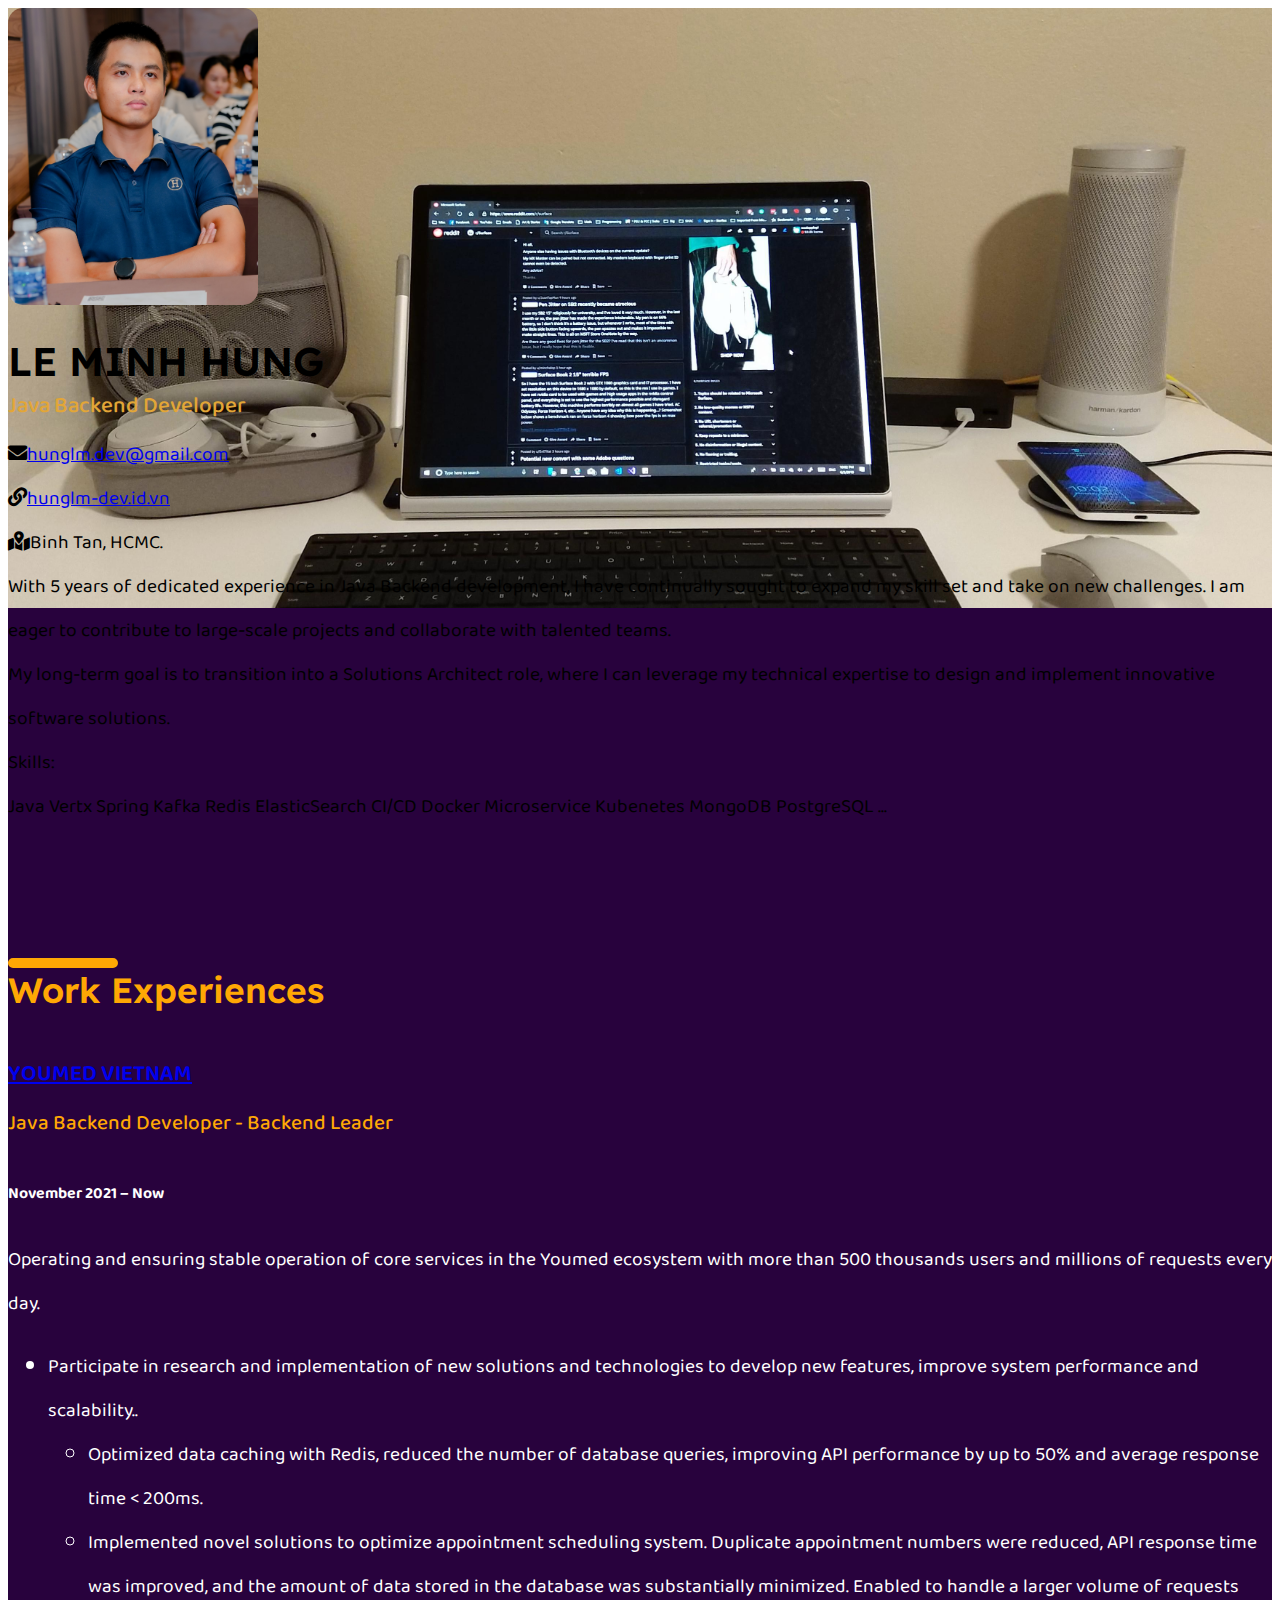
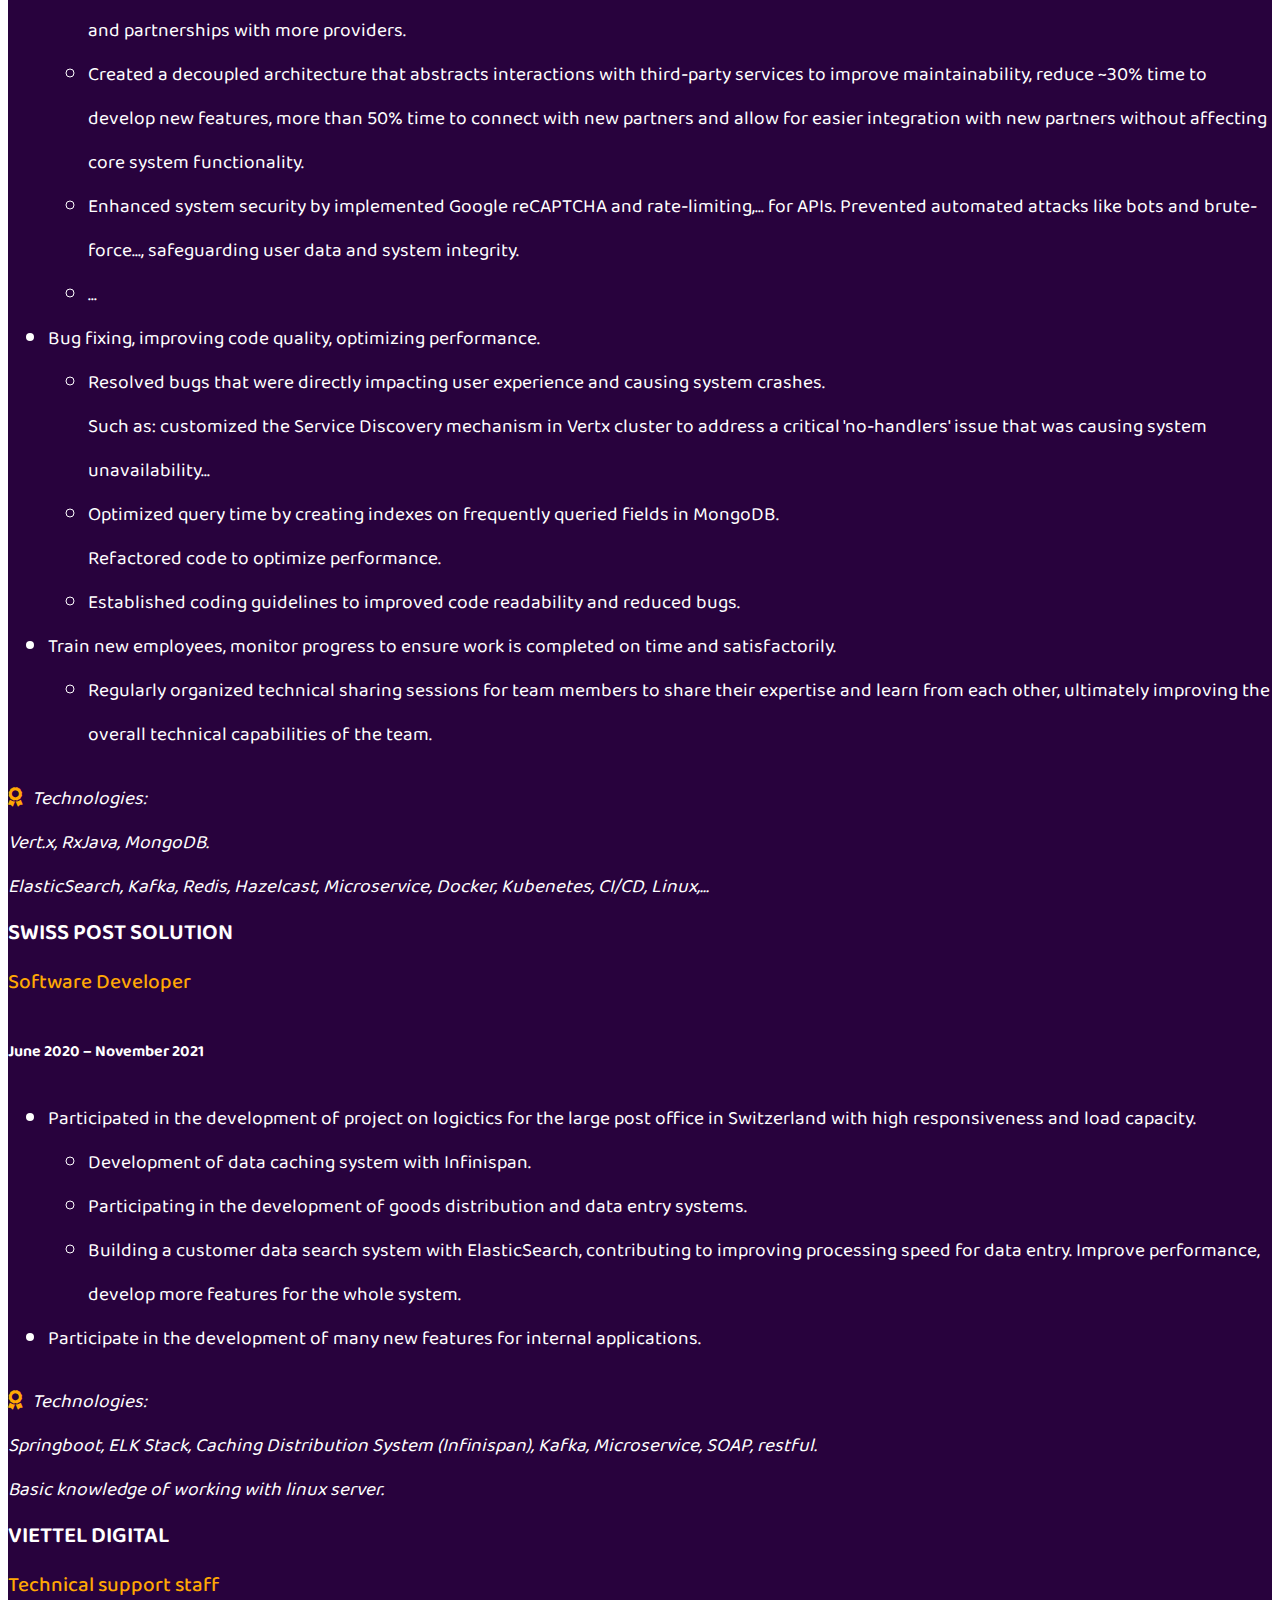
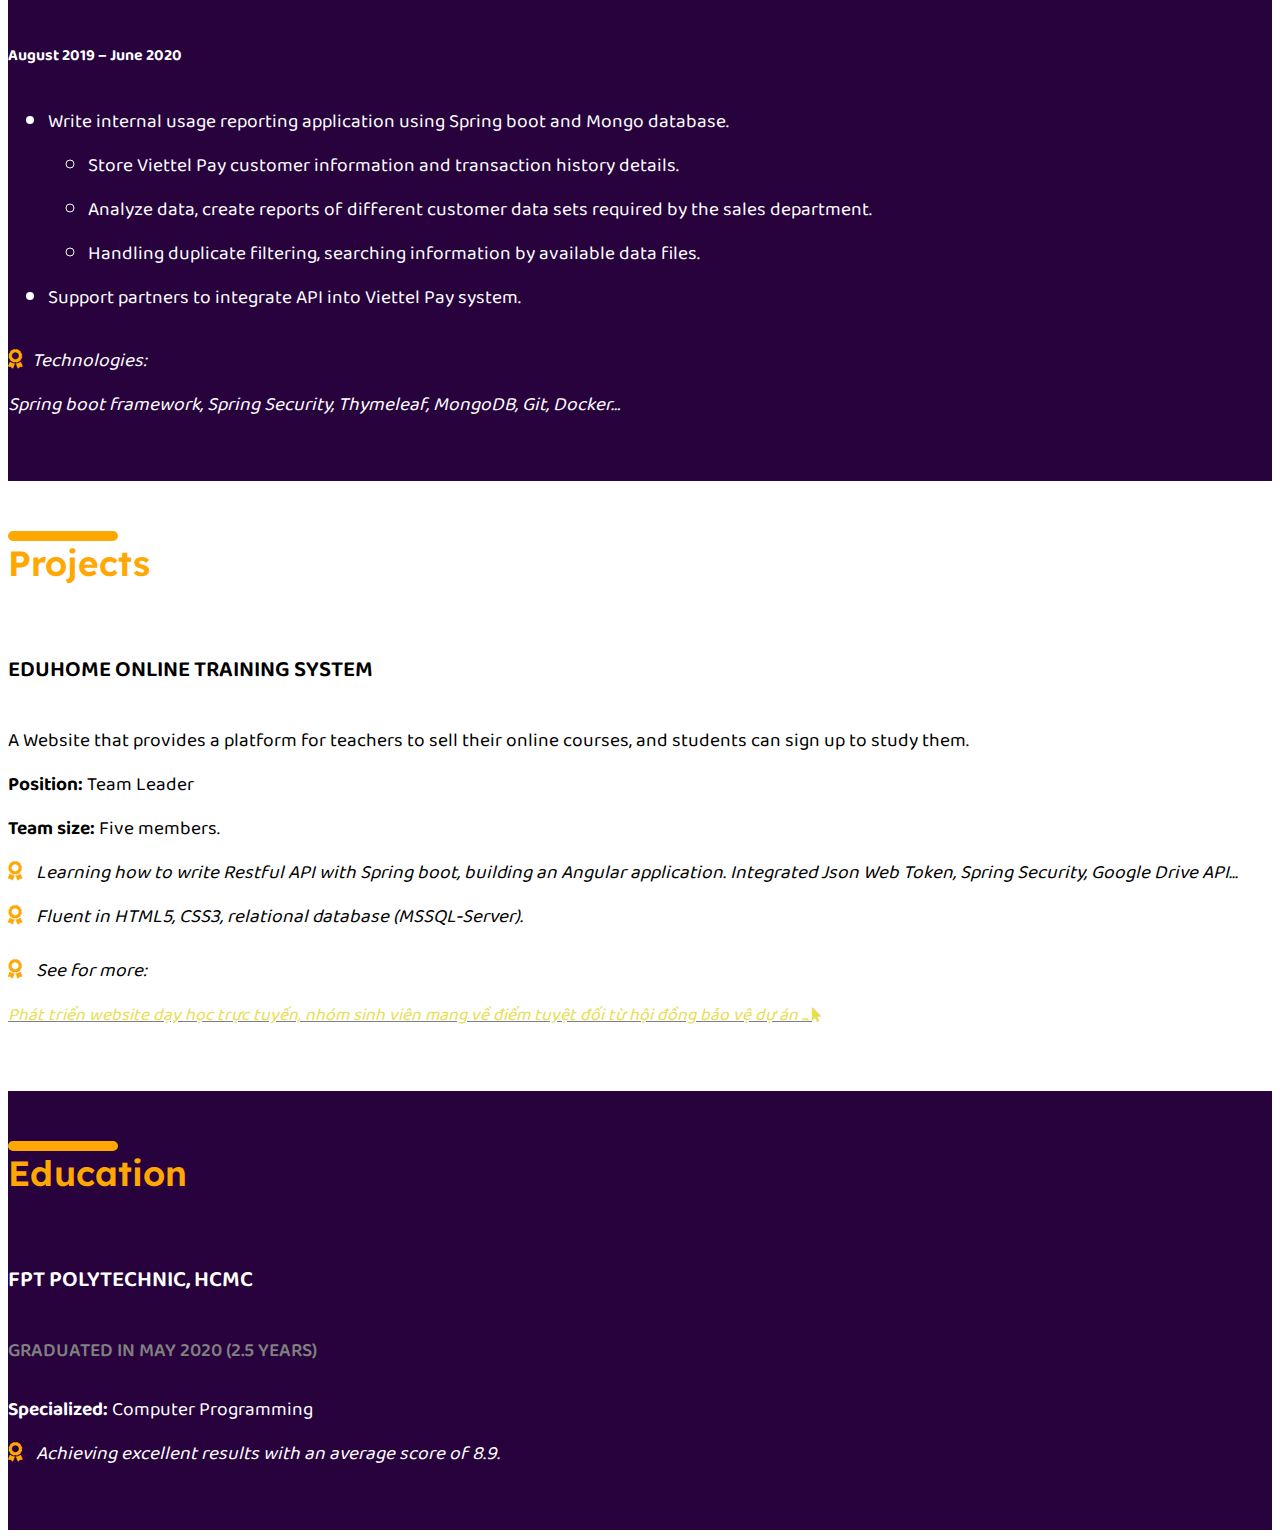
<file: index.html>
<!DOCTYPE html>
<html lang="en">

<head>
    <meta charset="UTF-8">
    <meta name="viewport" content="width=device-width, initial-scale=1.0">
    <link rel="shortcut icon" type="image/x-icon" href="img/logo.png">
    <link href="https://fonts.googleapis.com/css2?family=Baloo+Tammudu+2:wght@400;500&family=Lexend+Deca&display=swap"
        rel="stylesheet">
    <link rel="stylesheet" href="https://stackpath.bootstrapcdn.com/bootstrap/4.5.0/css/bootstrap.min.css"
        integrity="sha384-9aIt2nRpC12Uk9gS9baDl411NQApFmC26EwAOH8WgZl5MYYxFfc+NcPb1dKGj7Sk" crossorigin="anonymous">
    <link rel="stylesheet" href="css/fontawesome-free-5.13.0-web/css/all.min.css">
    <link rel="stylesheet" href="css/index.css">
    <title>Hunglm - Backend Developer</title>
</head>

<body>

    <!--Header start-->
    <div class="header">
        <!--Persional Info Start-->
        <div class="container">
            <div class="row">
                <div class="col-md-3 col-12 align-items-end ">
                    <div class="">
                        <img src="img/img.JPG" style="border-radius: 15px;" alt="" class="my-avatar">
                    </div>
                    <div class="my-name">
                        LE MINH HUNG <br>
                    </div>
                    <div class="my-job mb-3">
                        Java Backend Developer <br>
                    </div>

                </div>
                <div class="col-md-8 col-12 d-flex align-content-end flex-wrap mb-2">

                    <div class="mb-4">
                        <i class="fas fa-envelope"></i><span class="ml-3"></span><a
                            href="mailto:hunglm.dev@gmail.com">hunglm.dev@gmail.com</a></span><br>
                        <i class="fas fa-link"></i><span class="ml-3"></span><a
                            href="https://hunglm-dev.id.vn">hunglm-dev.id.vn</a></span><br>
                        <i class="fas fa-map-marked-alt"></i><span class="ml-3">Binh Tan, HCMC.</span><br>
                    </div>
                    <div class="">
                        With 5 years of dedicated experience in Java Backend development, 
                        I have continually sought to expand my skill set and take on new challenges. 
                        I am eager to contribute to large-scale projects and collaborate with talented teams. <br>
                        My long-term goal is to transition into a Solutions Architect role, 
                        where I can leverage my technical expertise to design and implement innovative software solutions.
                    </div>
                    <div class="mt-4 align-content-center">
                        <div>Skills:</div>
                        <span class="my-badge">Java</span>
                        <span class="my-badge">Vertx</span>
                        <span class="my-badge">Spring</span>
                        <span class="my-badge">Kafka</span>
                        <span class="my-badge">Redis</span>
                        <span class="my-badge">ElasticSearch</span>
                        <span class="my-badge">CI/CD</span>
                        <span class="my-badge">Docker</span>
                        <span class="my-badge">Microservice</span>
                        <span class="my-badge">Kubenetes</span>
                        <span class="my-badge">MongoDB</span>
                        <span class="my-badge">PostgreSQL</span>
                        <span class="my-badge">...</span>
                    </div>
                </div>
            </div>
        </div>
        <!--Persional Info End-->
    </div>
    <!--Header End-->
    <!--Container Start-->
    <!--Work Exp Start-->
    <div class="container-fluid work-exp">
        <div class="container content">
            <div class="row">
                <div class="col-12 col-md-3 float-right heading">
                    <div class="head-span"></div>
                    <span class="list-title">Work Experiences</span>
                </div>
                <div class="col-12 col-md-9 text-justify">
                    <h3 style="margin: 0 auto;"><a href="https://youmed.vn" target="_blank">YOUMED VIETNAM</a></h3>
                    <div class="job-title">Java Backend Developer - Backend Leader</div>
                    <h5>November 2021 – Now</h5>
                    <div class="text-justify">
                        <div>Operating and ensuring stable operation of core services in the
                            Youmed ecosystem with more than 500 thousands users and millions of requests every day.
                        </div>
                        <ul>
                            <li>Participate in research and implementation of new solutions and technologies
                                to develop new features, improve system performance and scalability..
                                <ul>
                                    <li>Optimized data caching with Redis, reduced the number of database queries,
                                        improving API performance by up to 50% and average response time < 200ms.</li>
                                    <li>
                                        Implemented novel solutions to optimize appointment scheduling system.
                                        Duplicate appointment numbers were reduced,
                                        API response time was improved, and the amount of data stored in the database
                                        was substantially minimized.
                                        Enabled to handle a larger volume of requests and partnerships with more
                                        providers.
                                    </li>
                                    <li>
                                        Created a decoupled architecture that abstracts interactions with third-party
                                        services
                                        to improve maintainability, reduce ~30% time to develop new features, more than
                                        50% time to connect with new partners
                                        and allow for easier integration with new partners without affecting core system
                                        functionality.
                                    </li>
                                    <li>Enhanced system security by implemented Google reCAPTCHA and rate-limiting,...
                                        for APIs.
                                        Prevented automated attacks like bots and brute-force..., safeguarding user data
                                        and system integrity.</li>
                                    <li>...</li>
                                </ul>
                            </li>
                            <li> Bug fixing, improving code quality, optimizing performance.
                                <ul>
                                    <li>
                                        Resolved bugs that were directly impacting user experience and causing system
                                        crashes.
                                        <br>Such as:
                                        customized the Service Discovery mechanism in Vertx cluster to address a
                                        critical 'no-handlers'
                                        issue that was causing system unavailability...
                                    </li>
                                    <li>Optimized query time by creating indexes on frequently queried fields in
                                        MongoDB.
                                        <br>
                                        Refactored code to optimize performance.
                                    </li>
                                    <li>
                                        Established coding guidelines to improved code readability and reduced bugs.
                                    </li>
                                </ul>
                            </li>

                            <li>Train new employees, monitor progress to ensure work is completed on time and
                                satisfactorily.
                                <ul>
                                    <li>
                                        Regularly organized technical sharing sessions for team members to share their
                                        expertise and learn from each other,
                                        ultimately improving the overall technical capabilities of the team.
                                    </li>
                                </ul>
                            </li>

                        </ul>
                        <div class="archive">
                            <i class="fas fa-award"></i>Technologies:<br>
                            <div class="ml-4">
                                Vert.x, RxJava, MongoDB. <br>
                                ElasticSearch, Kafka, Redis, Hazelcast, Microservice, Docker, Kubenetes, CI/CD,
                                Linux,...<br>
                            </div>
                        </div>
                    </div>
                    <h3 class="mt-4" style="margin: 0 auto;">SWISS POST SOLUTION</h3>
                    <div class="job-title">Software Developer </div>
                    <h5>June 2020 – November 2021</h5>
                    <div class="text-justify">
                        <ul>
                            <li>
                                Participated in the development of project on logictics for the large post office in
                                Switzerland with high responsiveness and load capacity.
                                <ul>
                                    <li>Development of data caching system with Infinispan.</li>
                                    <li>Participating in the development of goods distribution and data entry systems.
                                    </li>
                                    <li>Building a customer data search system with ElasticSearch, contributing to
                                        improving
                                        processing speed for data entry.
                                        Improve performance, develop more features for the whole system.</li>
                                </ul>
                            </li>
                            <li>Participate in the development of many new features for internal applications.</li>
                        </ul>
                        <div class="archive">
                            <i class="fas fa-award"></i>Technologies:
                            <div class="ml-4">
                                Springboot, ELK Stack, Caching Distribution
                                System (Infinispan), Kafka, Microservice, SOAP, restful.</br>
                                Basic knowledge of working with linux server.
                            </div>
                        </div>
                    </div>
                    <h3 class="mt-4" style="margin: 0 auto;">VIETTEL DIGITAL</h3>
                    <div class="job-title">Technical support staff </div>
                    <h5>August 2019 – June 2020</h5>
                    <div class="text-justify">
                        <ul>
                            <li>
                                Write internal usage reporting application using Spring boot and Mongo database.
                                <ul>
                                    <li>Store Viettel Pay customer information and transaction history details.</li>
                                    <li>Analyze data, create reports of different customer data sets required by the
                                        sales department.</li>
                                    <li>Handling duplicate filtering, searching information by available data files.
                                    </li>
                                </ul>
                            </li>
                            <li>Support partners to integrate API into Viettel Pay system.</li>
                        </ul>
                        <div class="archive">
                            <i class="fas fa-award"></i>Technologies:
                            <div class="ml-4">
                                Spring boot framework, Spring Security, Thymeleaf, MongoDB, Git, Docker… </br>
                            </div>
                        </div>
                    </div>
                </div>
            </div>
        </div>
    </div>
    <!--Work Exp End-->
    <!--Projects Start-->
    <div class="container-fluid project">
        <div class="container">
            <div class="row">
                <div class="col-12 col-md-3 heading">
                    <div class="head-span"></div>
                    <span class="list-title">Projects</span>
                </div>
                <div class="col-12 col-md-9">
                    <h3>EDUHOME ONLINE TRAINING SYSTEM</h3>
                    <div>A Website that provides a platform for teachers to sell their online courses, and students can
                        sign up to study them.</div>
                    <div><b>Position: </b>Team Leader</div>
                    <div>
                        <b>Team size: </b>Five members.
                    </div>
                    <div class="archive"><i class="fas fa-award"></i>
                        Learning how to write Restful API with Spring boot, building an Angular application.
                        Integrated Json Web Token, Spring Security, Google Drive API...</br>
                        <i class="fas fa-award"></i>
                        Fluent in HTML5, CSS3, relational database (MSSQL-Server).</br>
                        <div class="ext-link">
                            <i class="fas fa-award"></i>
                            See for more:</br>

                            <a class="org-link" target="blank"
                                href="https://caodang.fpt.edu.vn/tin-noi-bat/phat-trien-website-day-hoc-truc-tuyen-nhom-sinh-vien-mang-ve-diem-tuyet-doi-tu-hoi-dong-bao-ve-du-an.html">

                                Phát triển website dạy học trực tuyến, nhóm sinh viên mang về điểm tuyệt đối từ hội đồng
                                bảo vệ dự án ...
                                <i style="font-size: 0.9rem;" class="fa fa-mouse-pointer" aria-hidden="true"></i>
                            </a>
                        </div>
                    </div>
                </div>
            </div>
        </div>
    </div>
    <!--Projects End-->
    <!--Education Start-->
    <div class="container-fluid work-exp">
        <div class="container ">
            <div class="row ">
                <div class="col-12 col-md-4 float-right heading">
                    <div class="head-span"></div>
                    <span class="list-title">Education</span>
                </div>
                <div class="col-12 col-md-8 text-justify">
                    <h3>FPT POLYTECHNIC, HCMC</h3>
                    <div style="color: gray; font-weight: 600; margin-bottom: 15px;">GRADUATED IN MAY 2020 (2.5 YEARS)
                    </div>
                    <div>
                        <b>Specialized:</b>
                        Computer Programming
                    </div>
                    <div class="archive">
                        <i class="fas fa-award"></i>
                        Achieving excellent results with an average score of 8.9.
                    </div>
                </div>
            </div>
        </div>
    </div>
    <!--Education End-->
    <!--Container End-->

</body>
<script src="https://code.jquery.com/jquery-3.5.1.slim.min.js"
    integrity="sha384-DfXdz2htPH0lsSSs5nCTpuj/zy4C+OGpamoFVy38MVBnE+IbbVYUew+OrCXaRkfj"
    crossorigin="anonymous"></script>
<script src="https://cdn.jsdelivr.net/npm/popper.js@1.16.0/dist/umd/popper.min.js"
    integrity="sha384-Q6E9RHvbIyZFJoft+2mJbHaEWldlvI9IOYy5n3zV9zzTtmI3UksdQRVvoxMfooAo"
    crossorigin="anonymous"></script>
<script src="https://stackpath.bootstrapcdn.com/bootstrap/4.5.0/js/bootstrap.min.js"
    integrity="sha384-OgVRvuATP1z7JjHLkuOU7Xw704+h835Lr+6QL9UvYjZE3Ipu6Tp75j7Bh/kR0JKI"
    crossorigin="anonymous"></script>

</html>
</file>
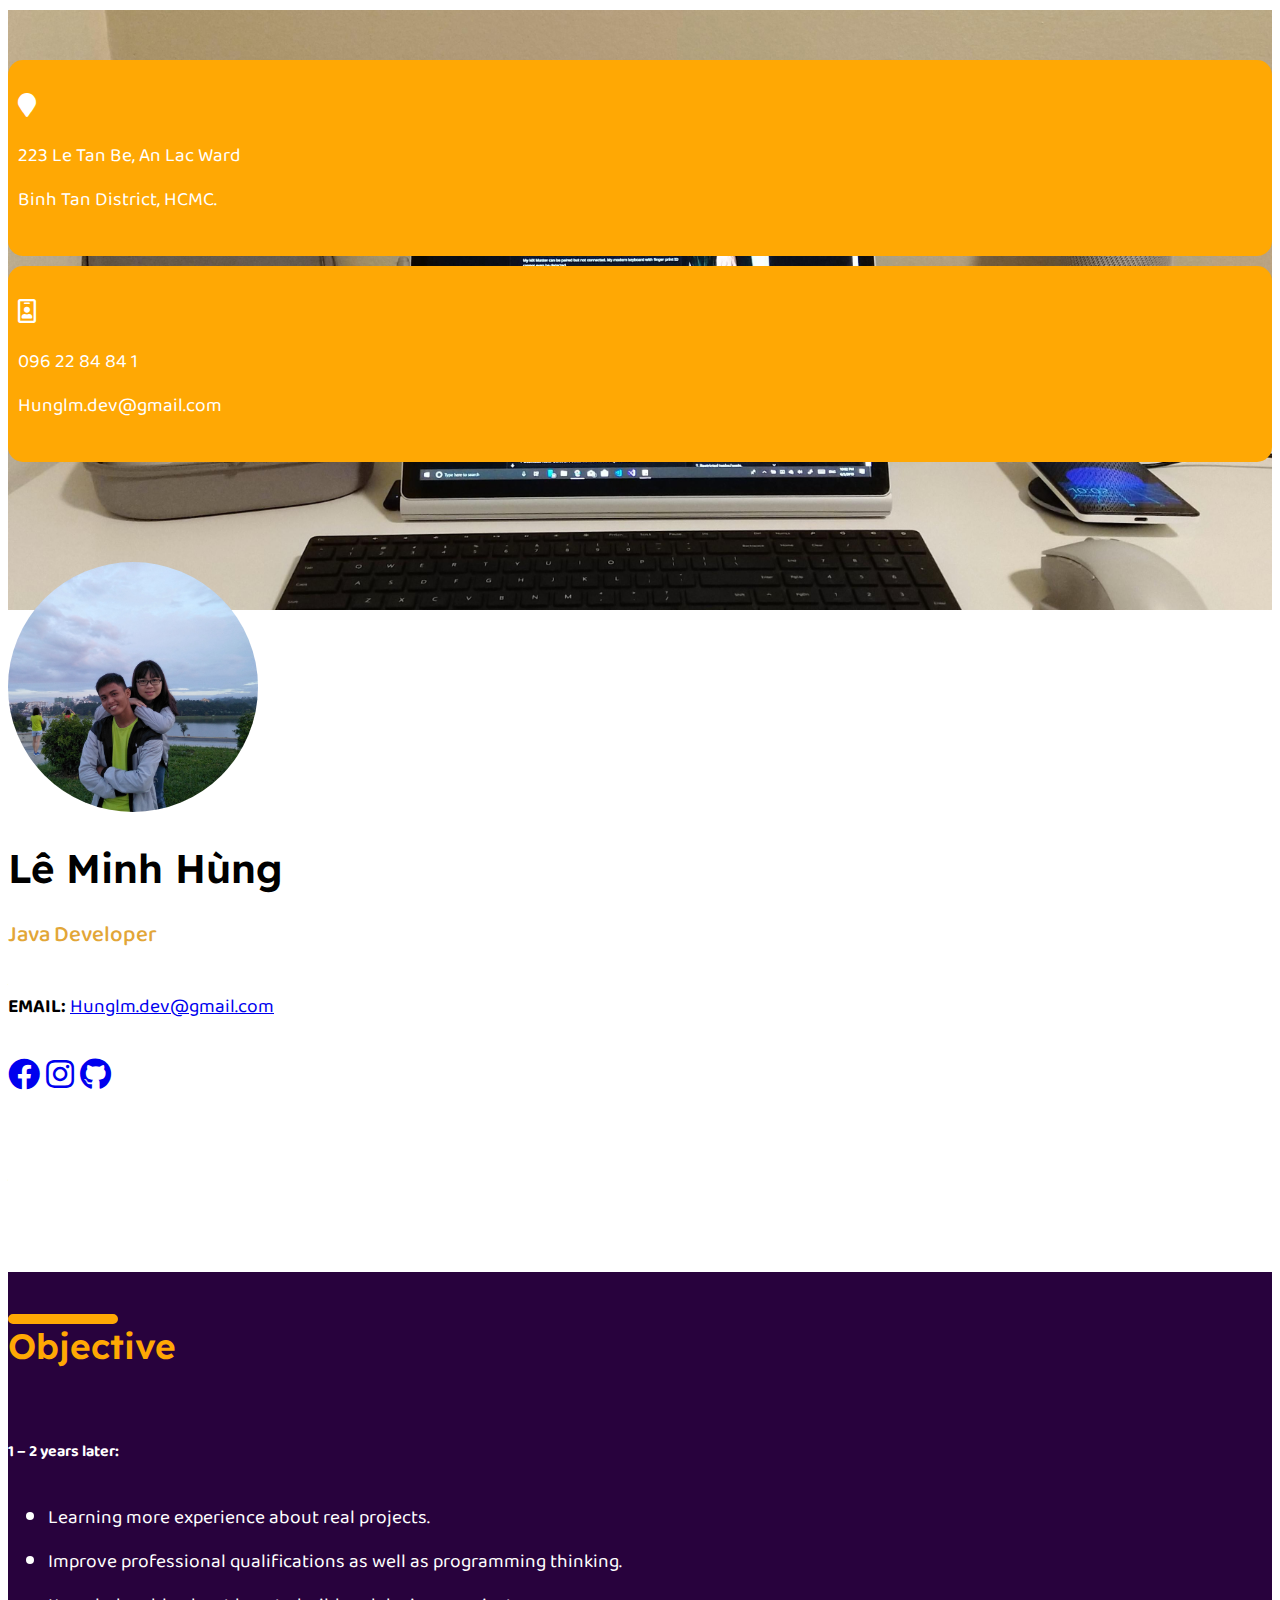
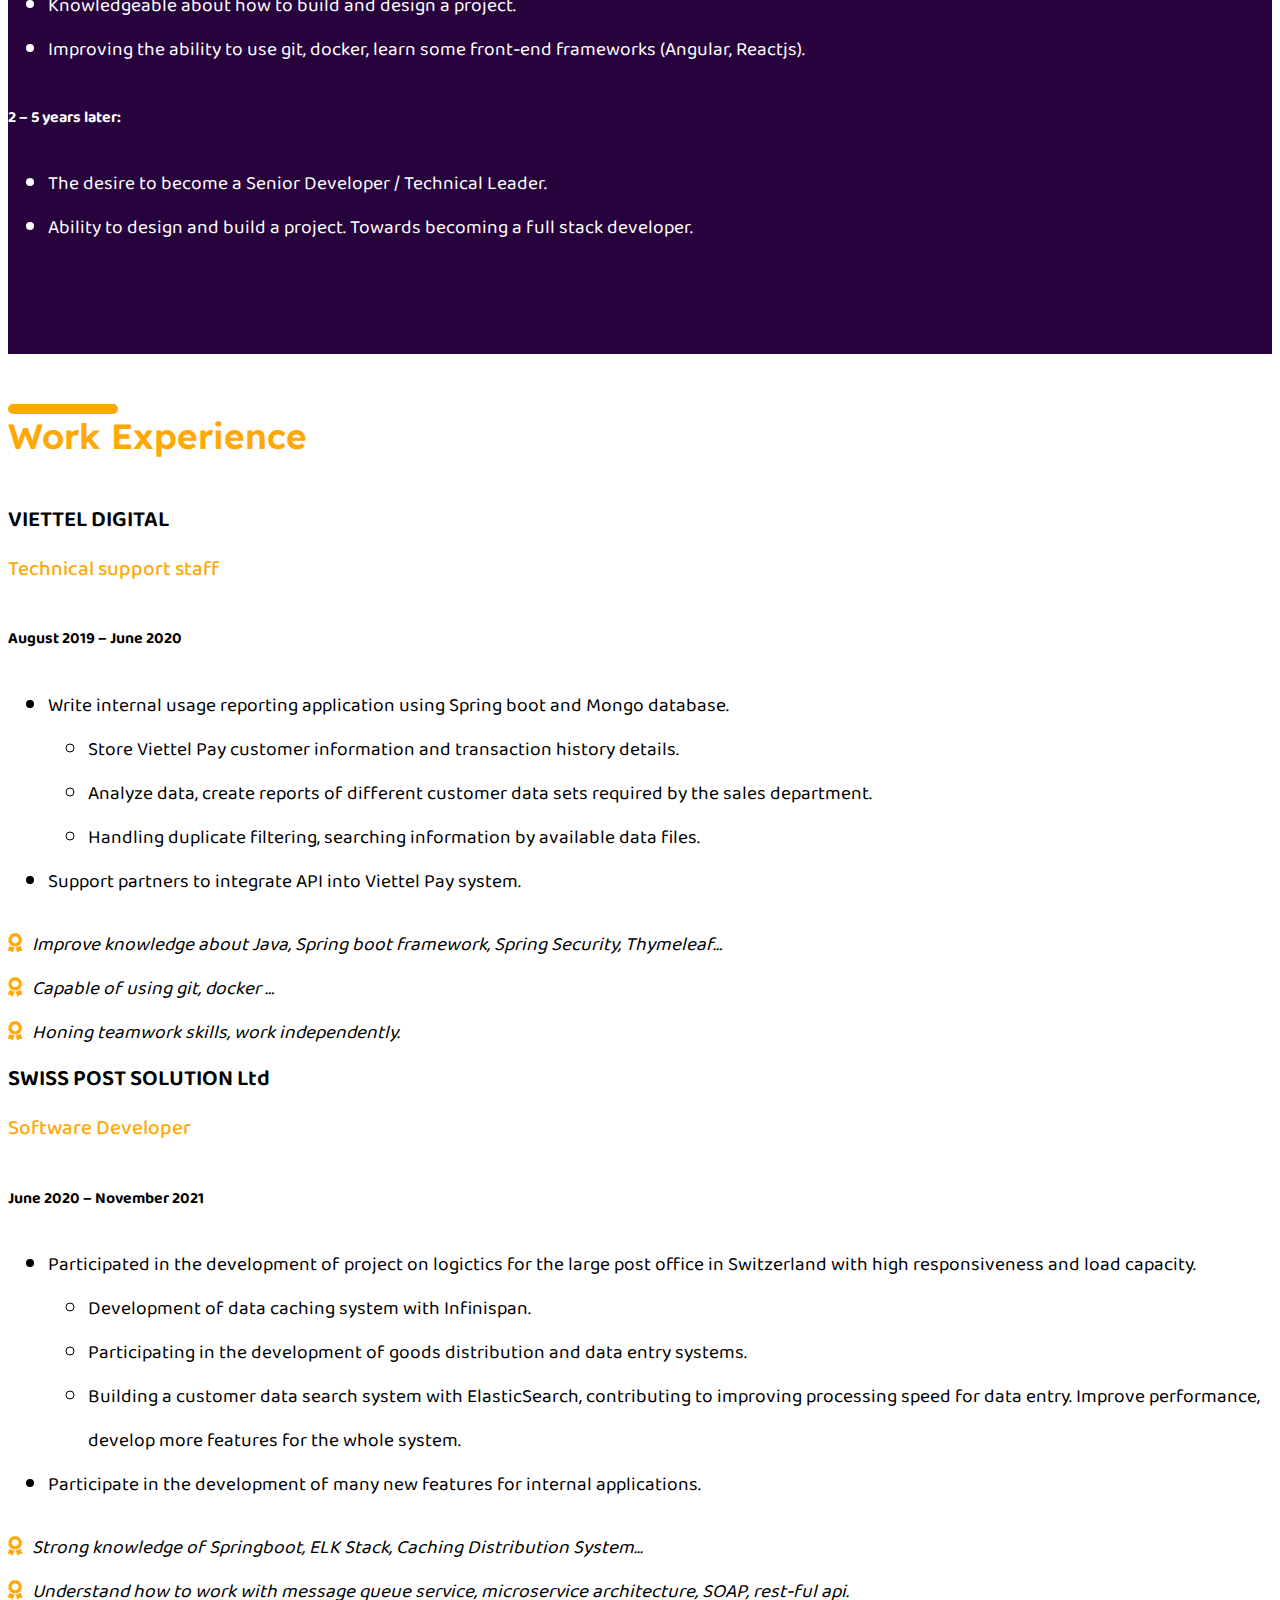
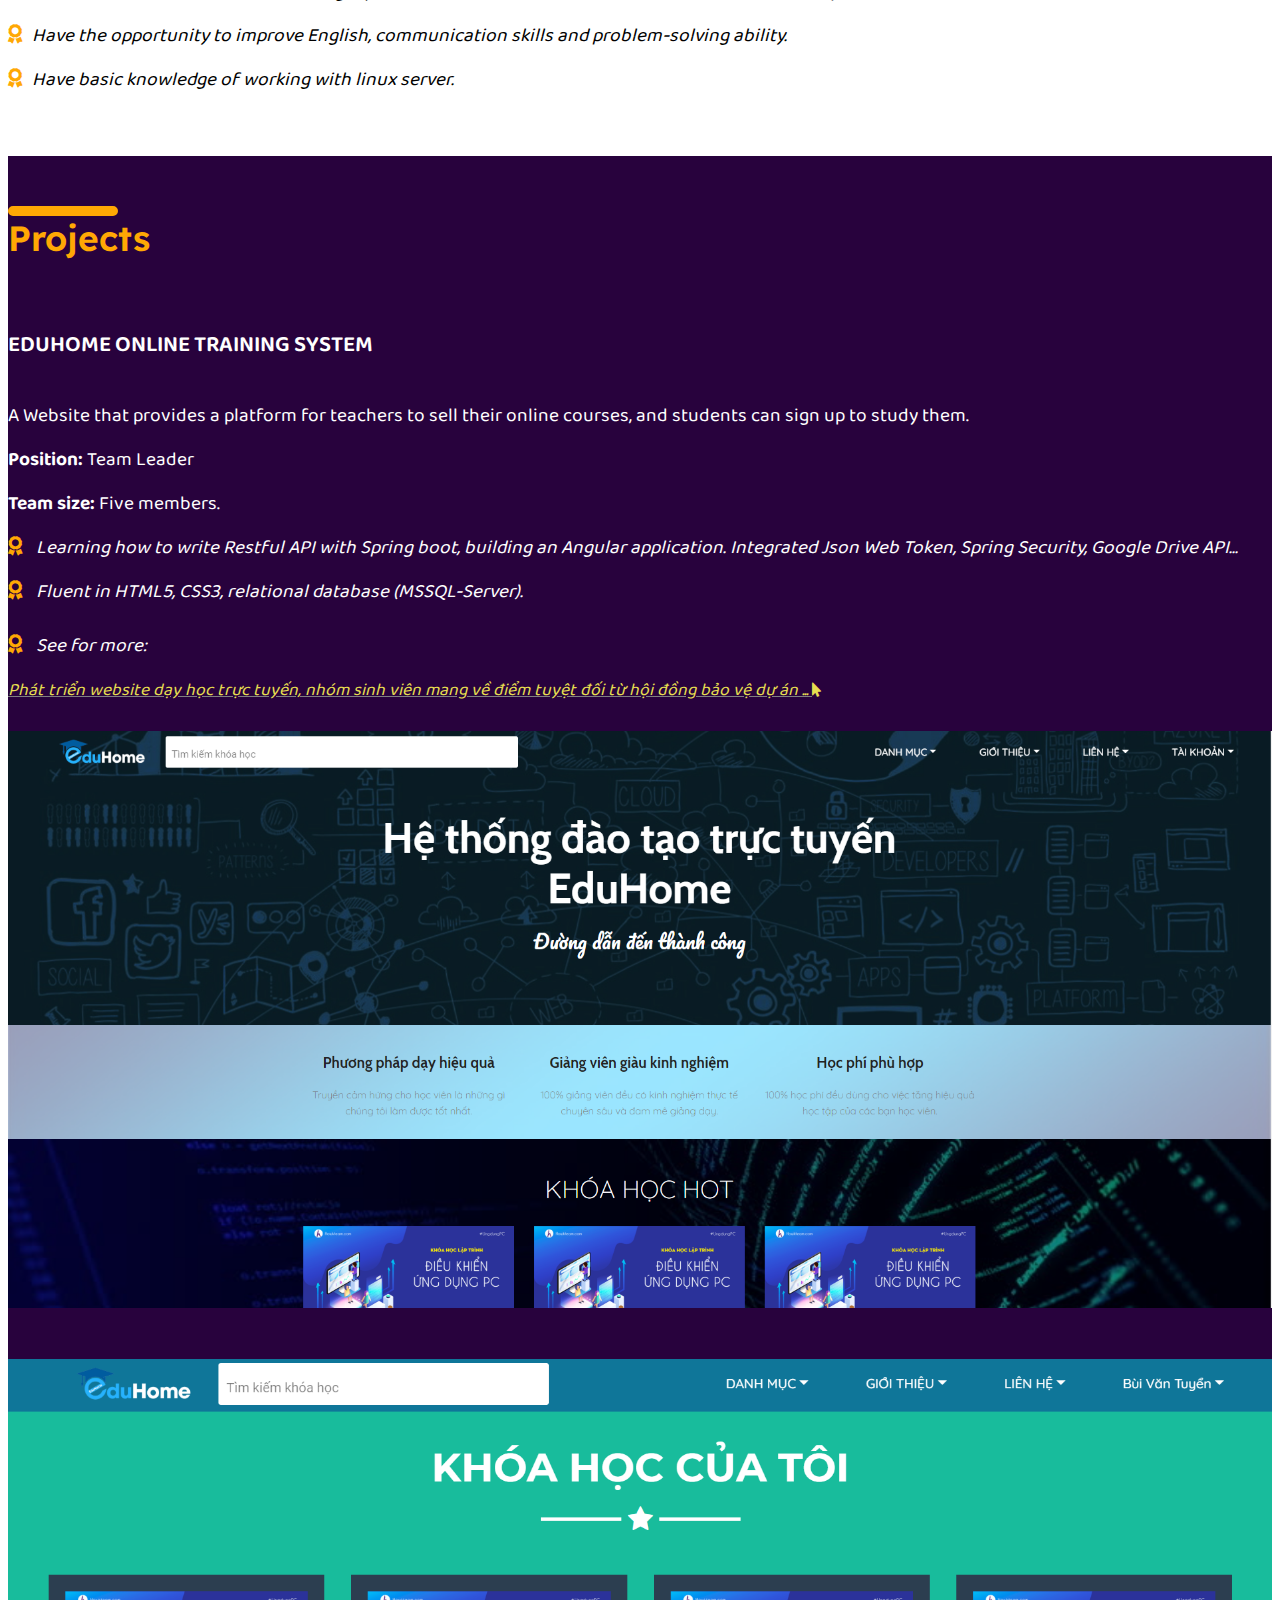
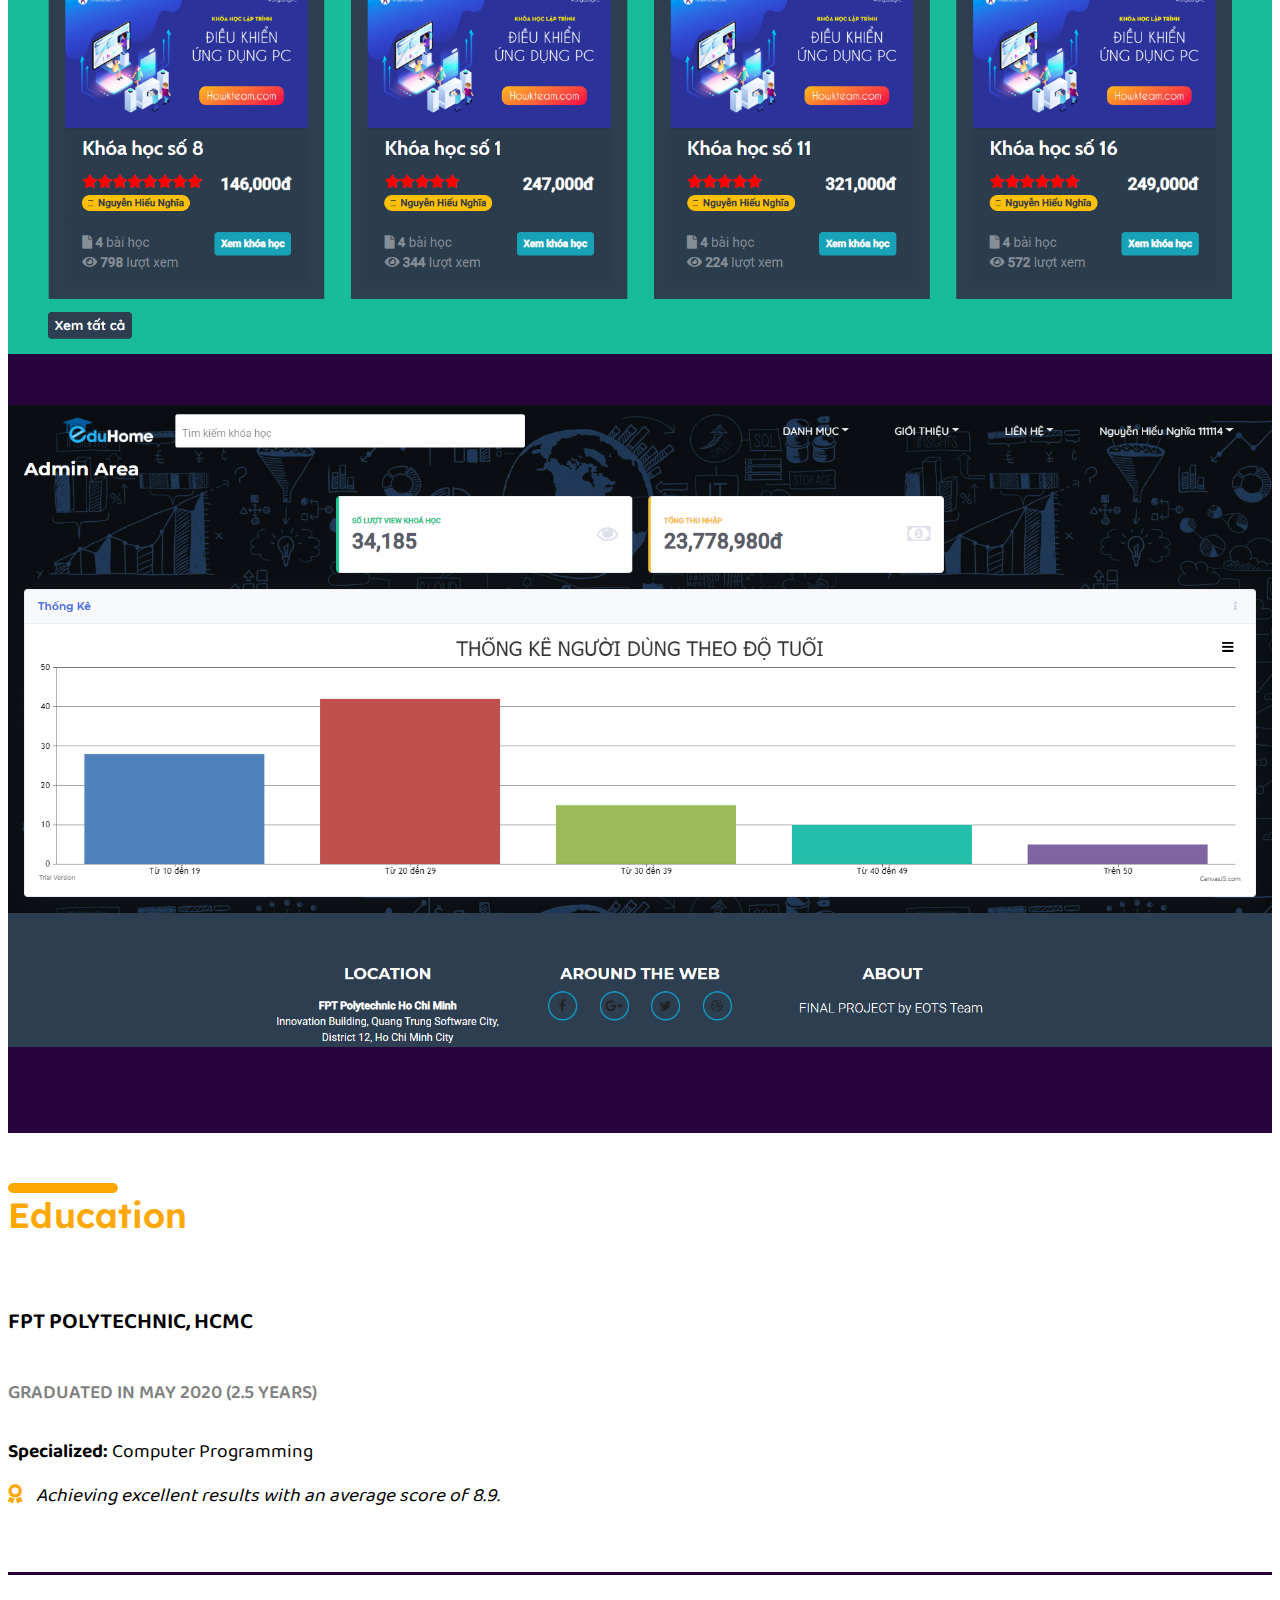
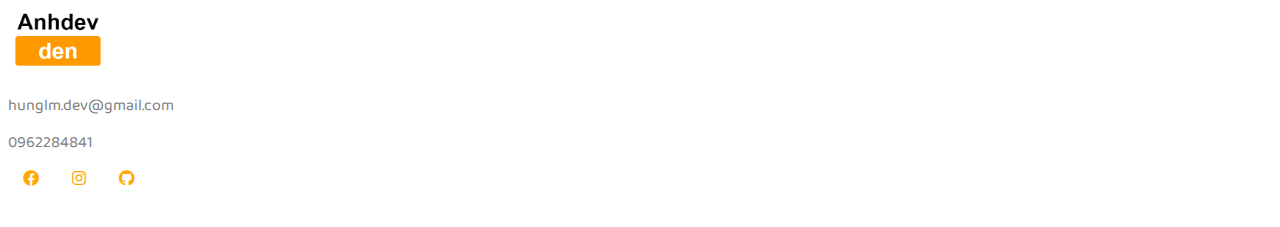
<file: index_bk.html>
<!DOCTYPE html>
<html lang="en">

<head>
    <meta charset="UTF-8">
    <meta name="viewport" content="width=device-width, initial-scale=1.0">
    <link rel="shortcut icon" type="image/x-icon" href="img/logo.png">
    <link href="https://fonts.googleapis.com/css2?family=Baloo+Tammudu+2:wght@400;500&family=Lexend+Deca&display=swap"
        rel="stylesheet">
    <link rel="stylesheet" href="https://stackpath.bootstrapcdn.com/bootstrap/4.5.0/css/bootstrap.min.css"
        integrity="sha384-9aIt2nRpC12Uk9gS9baDl411NQApFmC26EwAOH8WgZl5MYYxFfc+NcPb1dKGj7Sk" crossorigin="anonymous">
    <link rel="stylesheet" href="css/fontawesome-free-5.13.0-web/css/all.min.css">
    <link rel="stylesheet" href="css/index.css">
    <title>Lê Minh Hùng</title>
</head>

<body>

    <!--Header start-->
    <div class="header">
        <div class="container">
            <!--Block My-Info Start-->
            <div class="row contact">
                <div class="col-12 col-md-6 contact-item">
                    <div class="icon-block d-block float-left">
                        <i class="fas fa-map-marker"></i>
                    </div>
                    <div>
                        223 Le Tan Be, An Lac Ward
                    </div>
                    <div>
                        Binh Tan District, HCMC.
                    </div>
                </div>

                <div class="col-12 col-md-6 clearfix contact-item">
                    <div class="icon-block d-block float-left">
                        <i class="far fa-id-badge"></i>
                    </div>
                    <div>
                        096 22 84 84 1
                    </div>
                    <div>
                        Hunglm.dev@gmail.com
                    </div>
                </div>
            </div>

            <!--Block My-Info End-->
        </div>
        <!--Persional Info Start-->
        <div class="container-fluid">
            <div class="row">
                <div class="col-12 col-md-3"></div>
                <div class="my-info col-12 col-md-6">
                    <div class="img-avatar align-self-end text-center">
                        <img class="my-avatar" src="img/ava.jpeg">
                        <div>
                            <h2 class="my-name">Lê Minh Hùng</h2>
                            <p class="my-job">Java Developer</p>
                        </div>
                        <div>
                            <b>EMAIL: </b> <span><a href="mailto:hunglm.dev@gmail.com">Hunglm.dev@gmail.com</a></span>
                        </div>
                        <div class="social-link">
                            <a href="https://www.facebook.com/hunglm.dev"><i class="fab fa-facebook"></i></a>
                            <a href="#"><i class="fab fa-instagram"></i></a>
                            <a href="https://github.com/hunglm-dev"><i class="fab fa-github"></i></a>
                        </div>
                    </div>
                </div>
                <div class="col-12 col-md-3"></div>
            </div>
        </div>
        <!--Persional Info End-->
    </div>
    <!--Header End-->

    <!--Container Start-->
    <!--About-Me Start-->
    <div class="container content">
        <div class="row about-me">
            <div class="col-12 col-md-4 float-right heading">
                <div class="head-span"></div>
                <span class="list-title">About Me</span>
            </div>
            <div class="col-12 col-md-8">
                <div class="about-me-content mb-4">
                    I am a Java Developer. Knowledge of Java Core, OOP ... <br>
                    Have experience working with Spring Framework and have certain knowledge about relational databases
                    such as MS SQL-Server.
                </div>
                <div class="skill mb-3">
                        <div class="skill-title row">
                            <span class="skill-item col-md-3 col-6"><i class="skill-icon fab fa-java"></i>Java</span>
                            <span class="skill-item col-md-3 col-6"><i class="skill-icon fas fa-database"></i>SQL</span>
                            <span class="skill-item col-md-3 col-6"><i class="skill-icon fab fa-angular"></i>Angular 2+</span>
                            <span class="skill-item col-md-3 col-6"><i class="skill-icon fab fa-html5"></i>HTML, CSS</span>
                        </div>
                    </div>
                </div>
            </div>
        </div>
    </div>
    <!--About-Me End-->
    <!--Objective Start-->
    <div class="container-fluid work-exp">
        <div class="container">
            <div class="row about-me">
                <div class="col-12 col-md-4 float-right heading">
                    <div class="head-span"></div>
                    <span class="list-title">Objective</span>
                </div>
                <div class="col-12 col-md-8">
                    <div class="about-me-content">
                        <div>
                            <h5>1 – 2 years later:</h5>
                            <div>
                                <ul>
                                    <li>Learning more experience about real projects.</li>
                                    <li>Improve professional qualifications as well as programming thinking.</li>
                                    <li>Knowledgeable about how to build and design a project.</li>
                                    <li>Improving the ability to use git, docker, learn some front-end frameworks
                                        (Angular, Reactjs).</li>
                                </ul>
                            </div>
                            <h5>2 – 5 years later:</h5>
                            <div>
                                <ul>
                                    <li>The desire to become a Senior Developer / Technical Leader. </li>
                                    <li>Ability to design and build a project. Towards becoming a full stack developer.
                                    </li>
                                </ul>
                            </div>
                        </div>
                    </div>
                </div>
            </div>
        </div>
    </div>
    <!--Objective End-->
    <!--Work Exp Start-->
    <div class="container ">
        <div class="row margin">
            <div class="col-12 col-md-4 float-right heading">
                <div class="head-span"></div>
                <span class="list-title">Work Experience</span>
            </div>
            <div class="col-12 col-md-8 text-justify">
                <h3 style="margin: 0 auto;">VIETTEL DIGITAL</h3>
                <div class="job-title">Technical support staff </div>
                <h5>August 2019 – June 2020</h5>
                <div class="text-justify">
                    <ul>
                        <li>
                            Write internal usage reporting application using Spring boot and Mongo database.
                            <ul>
                                <li>Store Viettel Pay customer information and transaction history details.</li>
                                <li>Analyze data, create reports of different customer data sets required by the
                                    sales department.</li>
                                <li>Handling duplicate filtering, searching information by available data files.
                                </li>
                            </ul>
                        </li>
                        <li>Support partners to integrate API into Viettel Pay system.</li>
                    </ul>
                    <div class="archive">
                        <i class="fas fa-award"></i>Improve knowledge about Java, Spring boot framework, Spring
                        Security, Thymeleaf… </br>
                        <i class="fas fa-award"></i>Capable of using git, docker … </br>
                        <i class="fas fa-award"></i>Honing teamwork skills, work independently.
                    </div>
                </div>
                <h3 class="mt-4" style="margin: 0 auto;">SWISS POST SOLUTION Ltd</h3>
                <div class="job-title">Software Developer </div>
                <h5>June 2020 – November 2021</h5>
                <div class="text-justify">
                    <ul>
                        <li>
                            Participated in the development of project on logictics for the large post office in Switzerland with high responsiveness and load capacity.
                            <ul>
                                <li>Development of data caching system with Infinispan.</li>
                                <li>Participating in the development of goods distribution and data entry systems.</li>
                                <li>Building a customer data search system with ElasticSearch, contributing to improving processing speed for data entry. 
                                    Improve performance, develop more features for the whole system.</li>
                            </ul>
                        </li>
                        <li>Participate in the development of many new features for internal applications.</li>
                    </ul>
                    <div class="archive">
                        <i class="fas fa-award"></i>Strong knowledge of Springboot, ELK Stack, Caching Distribution System...</br>
                        <i class="fas fa-award"></i>Understand how to work with message queue service, microservice architecture, SOAP, rest-ful api. </br>
                        <i class="fas fa-award"></i>Have the opportunity to improve English, communication skills and problem-solving ability. </br>
                        <i class="fas fa-award"></i>Have basic knowledge of working with linux server.
                    </div>
                </div>
            </div>
        </div>
    </div>
    <!--Work Exp End-->
    <!--Projects Start-->
    <div class="container-fluid work-exp project">
        <div class="container">
            <div class="row">
                <div class="col-12 col-md-4 heading">
                    <div class="head-span"></div>
                    <span class="list-title">Projects</span>
                </div>
                <div class="col-12 col-md-8">
                    <h3>EDUHOME ONLINE TRAINING SYSTEM</h3>
                    <div>A Website that provides a platform for teachers to sell their online courses, and students can
                        sign up to study them.</div>
                    <div><b>Position: </b>Team Leader</div>
                    <div>
                        <b>Team size: </b>Five members.
                    </div>
                    <div class="archive"><i class="fas fa-award"></i>
                        Learning how to write Restful API with Spring boot, building an Angular application.
                        Integrated Json Web Token, Spring Security, Google Drive API...</br>
                        <i class="fas fa-award"></i>
                        Fluent in HTML5, CSS3, relational database (MSSQL-Server).</br>
                        <div class="ext-link">
                            <i class="fas fa-award"></i>
                            See for more:</br>

                            <a class="org-link" target="blank"
                                href="https://caodang.fpt.edu.vn/tin-noi-bat/phat-trien-website-day-hoc-truc-tuyen-nhom-sinh-vien-mang-ve-diem-tuyet-doi-tu-hoi-dong-bao-ve-du-an.html">

                                Phát triển website dạy học trực tuyến, nhóm sinh viên mang về điểm tuyệt đối từ hội đồng
                                bảo vệ dự án ...
                                <i style="font-size: 0.9rem;" class="fa fa-mouse-pointer" aria-hidden="true"></i>
                            </a>
                        </div>
                    </div>
                    <div class="row">
                        <div class="col-12">
                            <img class="demo" src="img/demo-1.png" alt="">
                        </div>
                        <div class="container-fluid">
                            <div class="row">
                                <img class="demo col-12 col-md-6" src="img/demo-2.png" alt="">
                                <img class="demo col-12 col-md-6" src="img/demo-4.png" alt="">
                            </div>
                        </div>
                    </div>
                </div>
            </div>
        </div>
    </div>
    <!--Projects End-->
    <!--Education Start-->
    <div class="container ">
        <div class="row margin">
            <div class="col-12 col-md-4 float-right heading">
                <div class="head-span"></div>
                <span class="list-title">Education</span>
            </div>
            <div class="col-12 col-md-8 text-justify">
                <h3>FPT POLYTECHNIC, HCMC</h3>
                <div style="color: gray; font-weight: 600; margin-bottom: 15px;">GRADUATED IN MAY 2020 (2.5 YEARS)</div>
                <div>
                    <b>Specialized:</b>
                    Computer Programming
                </div>
                <div class="archive">
                    <i class="fas fa-award"></i>
                    Achieving excellent results with an average score of 8.9.
                </div>
            </div>
        </div>
    </div>
    <!--Education End-->
    <!--Container End-->
    <!--Footer Start-->
    <div class="container">
        <div class="break-line"></div>
    </div>
    <footer class="container-fluid">
        <div class="text-center">
            <img src="img/logo.png" width="100px">
        </div>
        <div class="row">
            <div class="col-12">
                <div class="d-md-flex justify-content-center">
                    <div class="text-center mr-1 ml-1">
                        hunglm.dev@gmail.com
                    </div>
                    <div class="text-center mr-1 ml-1">
                        0962284841
                    </div>
                </div>
                <div class="d-flex justify-content-center">
                    <a href="https://www.facebook.com/hunglm.dev"><i class="fab fa-facebook"></i></a>
                    <a href="#"><i class="fab fa-instagram"></i></a>
                    <a href="https://github.com/hunglm-dev"><i class="fab fa-github"></i></a>
                </div>
            </div>
        </div>
    </footer>
    <!--Footer End-->
</body>
<script src="https://code.jquery.com/jquery-3.5.1.slim.min.js"
    integrity="sha384-DfXdz2htPH0lsSSs5nCTpuj/zy4C+OGpamoFVy38MVBnE+IbbVYUew+OrCXaRkfj"
    crossorigin="anonymous"></script>
<script src="https://cdn.jsdelivr.net/npm/popper.js@1.16.0/dist/umd/popper.min.js"
    integrity="sha384-Q6E9RHvbIyZFJoft+2mJbHaEWldlvI9IOYy5n3zV9zzTtmI3UksdQRVvoxMfooAo"
    crossorigin="anonymous"></script>
<script src="https://stackpath.bootstrapcdn.com/bootstrap/4.5.0/js/bootstrap.min.js"
    integrity="sha384-OgVRvuATP1z7JjHLkuOU7Xw704+h835Lr+6QL9UvYjZE3Ipu6Tp75j7Bh/kR0JKI"
    crossorigin="anonymous"></script>

</html>
</file>
<file: css/index.css>
body{
    font-family: 'Baloo Tammudu 2', cursive;
    font-size: 1.2rem;
}
.header{
    height: 600px;
    background-image: url("/img/work-coner.jpg");
    background-size: cover;
}
.contact{
    color: white;
    position: relative;
    top: 50px;
}
.contact-item {
    margin-top: 10px;
    padding: 30px 10px;
    border-radius: 15px;
    background-color: #FFA804;
}
h3 {
    font-weight: 650;
}
.icon-block{
    line-height: 3rem;
    font-size: 1.5rem;
    margin-right: 20px;
}
.content{
    padding-top: 300px;
}
.my-name{
    font-size: 2.5rem;
    margin-top: 10px;
    margin-bottom: 0px;
    font-family: 'Lexend Deca', sans-serif;
    font-weight: 600;
}
.my-job{
    color: rgb(226, 166, 55);
    font-weight: 550;
    font-size: 1.4rem;
}
.my-info{
    position: relative;
    margin: 0 auto;
    background-color: white;
    bottom: -300px;
}
.progress{
    height: 5px;
}
.margin{
    padding: 50px 0;
}
.heading{
    padding-bottom: 30px;
}
.social-link {
    margin-top: 15px;
    font-size: 2rem;
}
.img-avatar{
    position: relative;
    top: -150px;
    z-index: 10;
}
.my-avatar{
    width: 250px;
    border-radius: 50%;
}
.about-me{
    padding: 30px 0;
}
.head-span{
    width: 100px;
    border: 5px solid #FFA804;
    border-radius: 5px;
}
.about-me .about-me-content{
    text-align: justify;
}
.job-title{
    color: #FFA804; 
    font-size: 1.3rem;
    margin-bottom: 15px;
    font-weight: 500;
}
.archive{
    font-style: italic;
}
/**/
.skill{
    margin-top: 20px;
}

.skill-icon {
    font-size: 30pt;
}

.skill-item {
    display: inline;
}

.skill .skill-title{
    margin-bottom: 10px;
    line-height: 2rem;
}
.skill-title .float-left{
    font-weight: 500;
}
.skill-title i {
    color: orangered;
    margin-right: 10px;
}
.work-exp{
    padding: 50px 0;
    background-color: #28023D;
    color: white;
}
.project{
    padding: 50px 0;
}
.project .org-link{
    color: #e6de50;
}
.project .ext-link{
    margin-top: 10px;
    font-style: italic;
    font-weight: 100;
}
.ext-link a {
    font-size: 1.1rem;
    /* text-decoration: underline; */
    text-decoration: underline gray;
}
.ext-link a:hover{
    font-weight: 500;
    color: #FFA804;
}
.fa-award{
    margin-right: 10px;
    color: #FFA804;
}
.demo{
    width: 100%;
    margin: 15px auto;
}
.list-title{
    font-family: 'Lexend Deca', sans-serif;
    color: #FFA804;
    font-weight: 600;
    font-size: 2.2rem;
}

.break-line{
   border-bottom: 3px solid #28023D;
}
footer{
    margin: 25px auto;
    font-size: 1rem;
    color: gray;
}
footer a{
    margin: auto 15px;
    color: #FFA804;
}
footer .d-flex div {
    margin: auto 15px;
}
</file>
